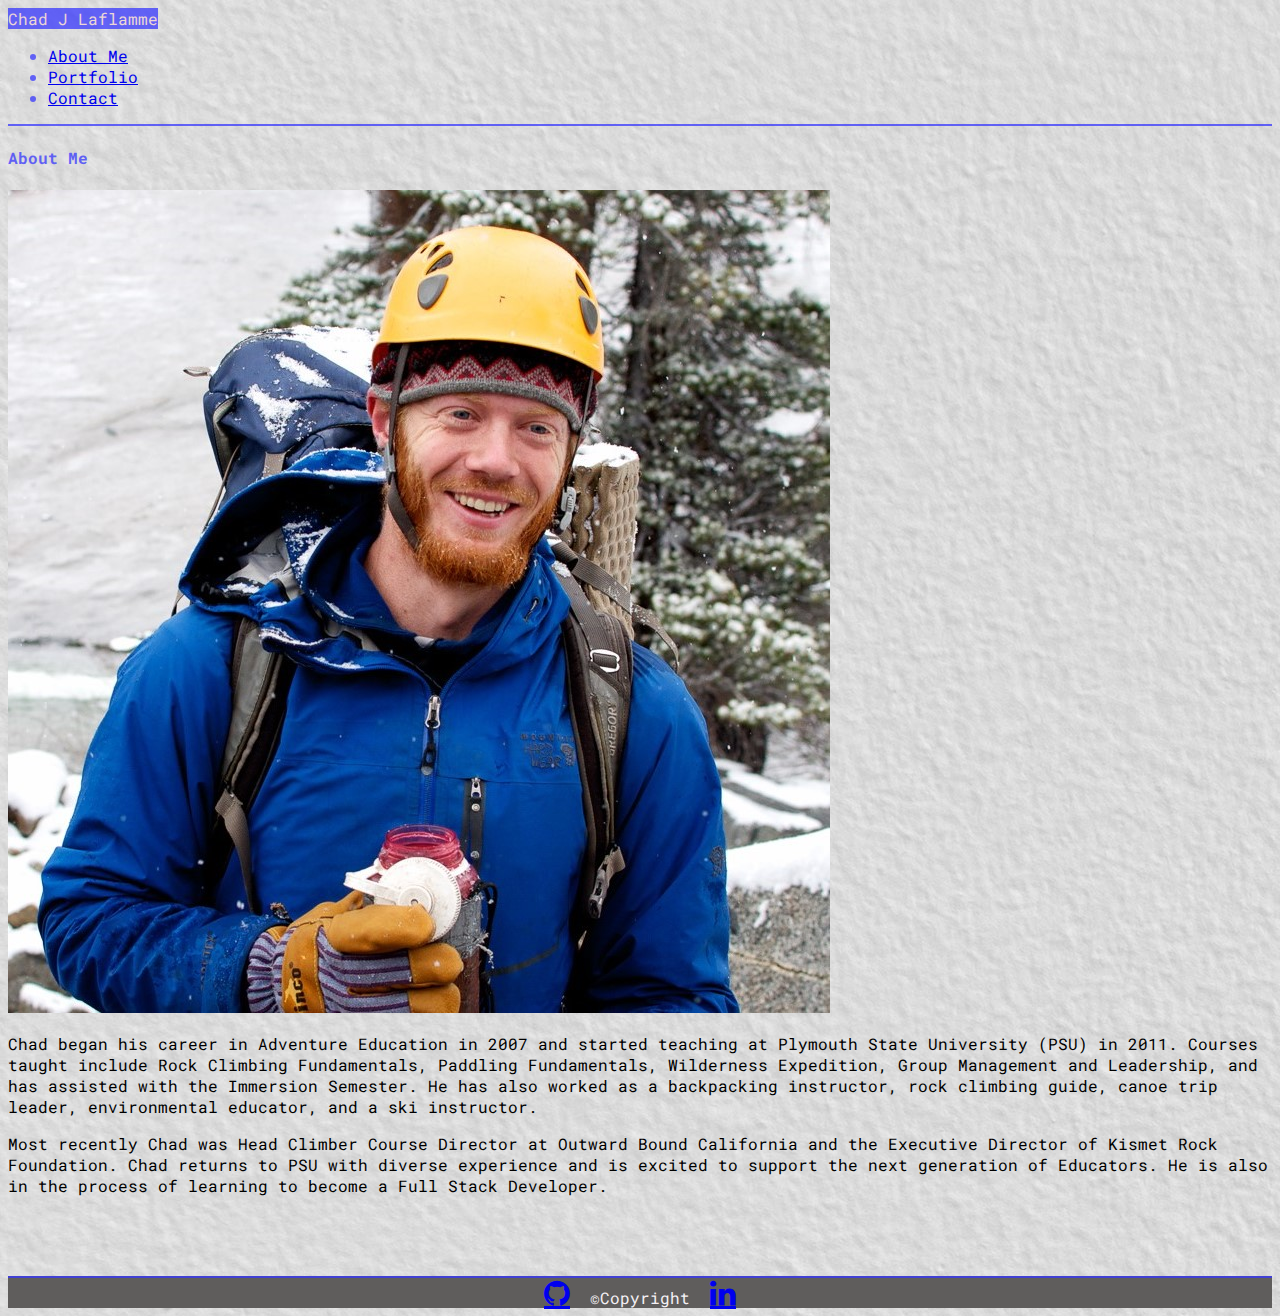
<file: index.html>
<!DOCTYPE html>
<html lang="en">

<head>
  <meta charset="UTF-8" />
  <meta name="viewport" content="width=device-width, initial-scale=1.0" />
  <link rel="stylesheet" href="https://cdnjs.cloudflare.com/ajax/libs/font-awesome/4.7.0/css/font-awesome.min.css" />
  <link rel="stylesheet" href="https://stackpath.bootstrapcdn.com/bootstrap/4.5.0/css/bootstrap.min.css" integrity="sha384-9aIt2nRpC12Uk9gS9baDl411NQApFmC26EwAOH8WgZl5MYYxFfc+NcPb1dKGj7Sk" crossorigin="anonymous" />
  <link rel="stylesheet" href="style.css" type="text/css" />
  <link rel="icon" href="./CJLfavicon/favicon-32x32.png" />
  <title>About Me - Chad J Laflamme</title>
</head>

<body>

  <nav class="navbar bg-light m-0 py-0 px-0 px-md-5">
    <span class="navbar-brand m-0 p-3 navname col-12 col-md-4">Chad J Laflamme</span>
    <ul class="nav col-12 col-md-8 justify-content-center justify-content-md-end">
      <li class="nav-item">
        <a class="nav-link active" href="index.html">About Me</a>
      </li>
      <li class="nav-item">
        <a class="nav-link" href="portfolio.html">Portfolio</a>
      </li>
      <li class="nav-item">
        <a class="nav-link" href="contact.html">Contact</a>
      </li>
    </ul>
  </nav>

  <main class="container">
    <div class="row">
      <div class="col-12 col-lg-8">
        <div class="card mt-4">
          <div class="card-header">
            <h4>About Me</h4>
          </div>
          <div class="card-body text-wrap">
            <img src="./images/Profile_crop_(4).jpeg" alt="Portrait of Chad" class="img-thumbnail float-left m-2 col-12 col-md-6" />
            <p class="card-text text-wrap">Chad began his career in Adventure Education in 2007 and started teaching at
              Plymouth State University (PSU) in 2011. Courses taught include Rock Climbing Fundamentals, Paddling
              Fundamentals, Wilderness Expedition, Group Management and Leadership, and has assisted with the Immersion
              Semester. He has also worked as a backpacking instructor, rock climbing guide, canoe trip leader,
              environmental educator, and a ski instructor.</p>
            <p class="card-text text-wrap"> Most recently Chad was Head Climber Course Director at Outward Bound
              California and the Executive Director of Kismet Rock Foundation. Chad returns to PSU with diverse
              experience and is excited to support the next generation of Educators. He is also in the process of
              learning to become a Full Stack Developer.</p>

          </div>
        </div>
      </div>
    </div>
  </main>

  <footer class="footer mt-auto py-3 fixed-bottom">
    <div class="container">
      <a href="https://github.com/cjlaflamme1" class="fa fa-github" target="_blank"></a>
      <span>&copy;Copyright</span>
      <a href="https://www.linkedin.com/in/chad-j-laflamme/" class="fa fa-linkedin" target="_blank"></a>
    </div>
  </footer>

</body>

</html>
</file>
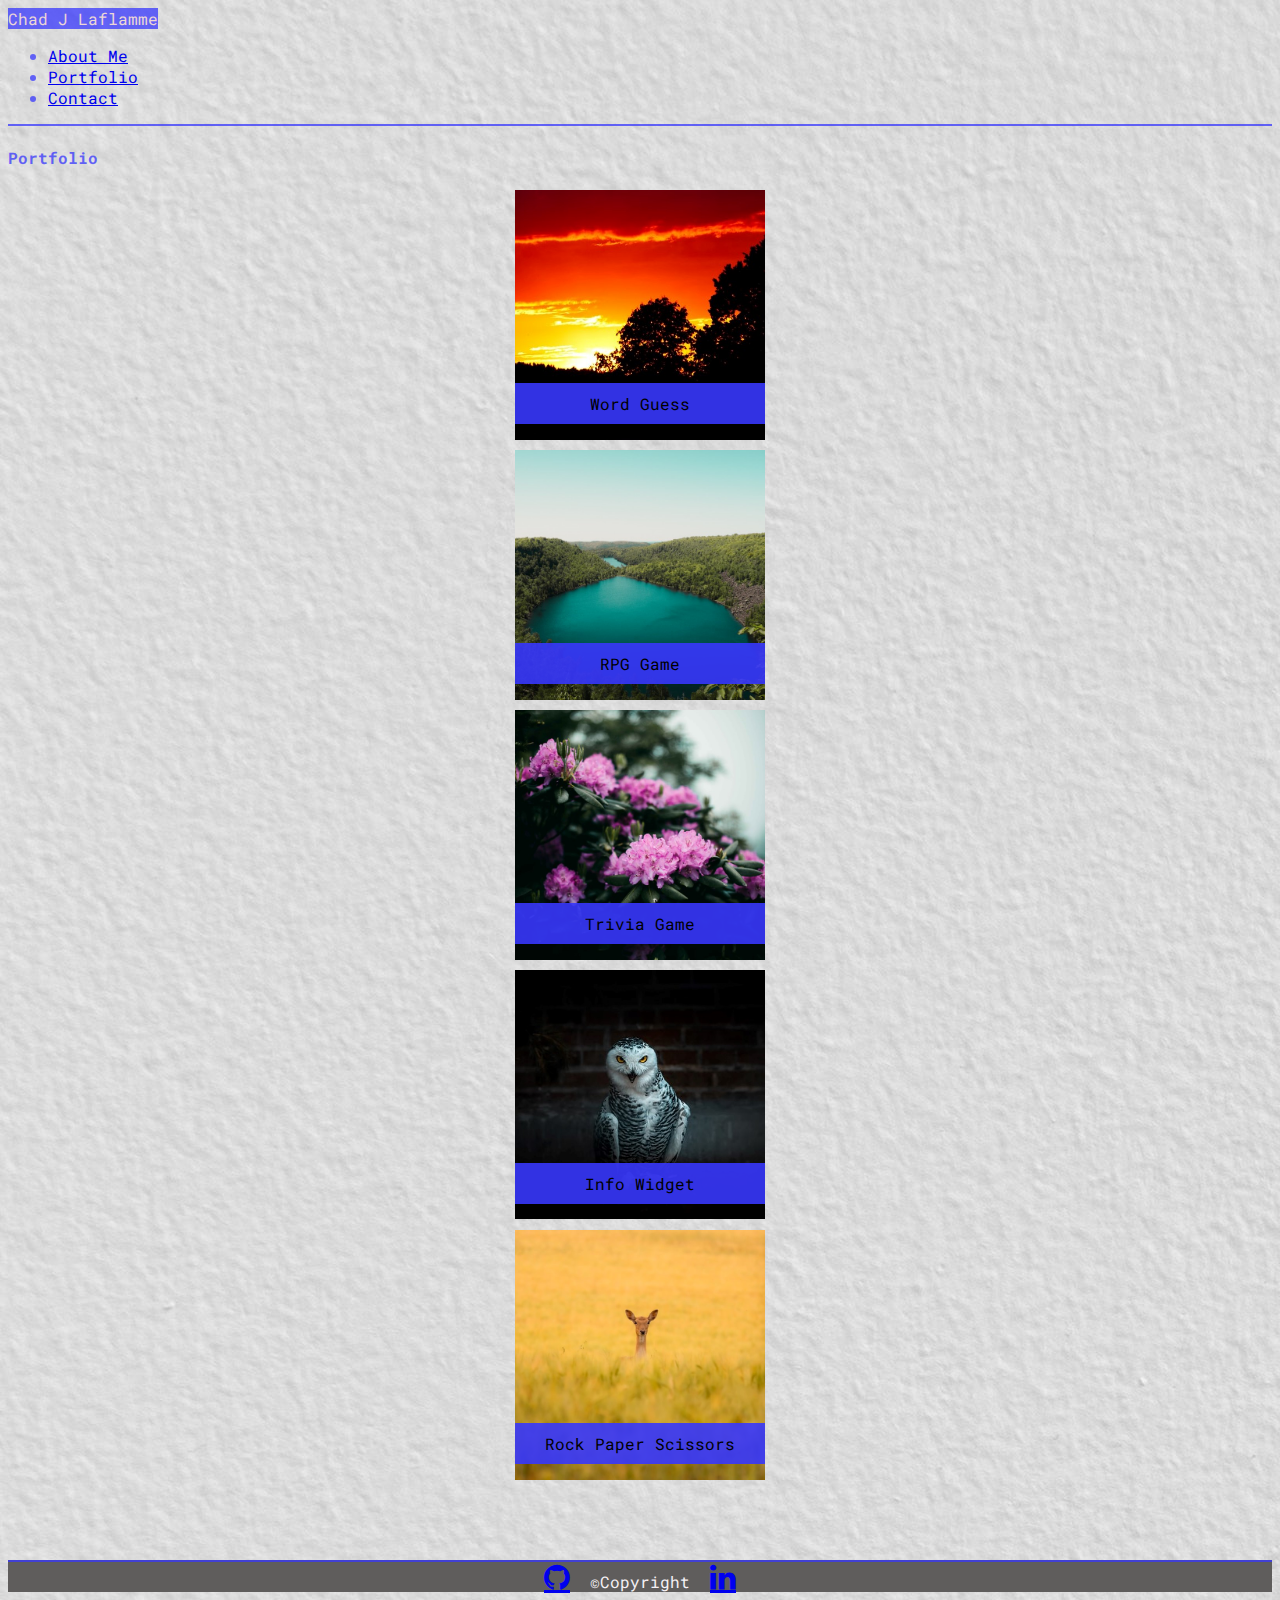
<file: portfolio.html>
<!DOCTYPE html>
<html lang="en">
<head>
    <meta charset="UTF-8" />
    <meta name="viewport" content="width=device-width, initial-scale=1.0" />
    <link rel="stylesheet" href="https://cdnjs.cloudflare.com/ajax/libs/font-awesome/4.7.0/css/font-awesome.min.css" />
    <link rel="stylesheet" href="https://stackpath.bootstrapcdn.com/bootstrap/4.5.0/css/bootstrap.min.css" integrity="sha384-9aIt2nRpC12Uk9gS9baDl411NQApFmC26EwAOH8WgZl5MYYxFfc+NcPb1dKGj7Sk" crossorigin="anonymous" />
    <link rel="stylesheet" href="style.css" type="text/css" />
    <link rel="icon" href="./CJLfavicon/favicon-32x32.png" />
    <title>Portfolio - Chad J Laflamme</title>
</head>
<body>

  <nav class="navbar bg-light m-0 py-0 px-0 px-md-5">
    <span class="navbar-brand m-0 p-3 navname col-12 col-md-4">Chad J Laflamme</span>
    <ul class="nav col-12 col-md-8 justify-content-center justify-content-md-end">
      <li class="nav-item">
        <a class="nav-link active" href="index.html">About Me</a>
      </li>
      <li class="nav-item">
        <a class="nav-link" href="portfolio.html">Portfolio</a>
      </li>
      <li class="nav-item">
        <a class="nav-link" href="contact.html">Contact</a>
      </li>
    </ul>
  </nav>
    
    <main class="container">
      <div class="row">
        <div class="col-12 col-lg-8">
          <div class="card mt-4">
            <div class="card-header">
              <h4>Portfolio</h4>
            </div>
            <!-- Begin portfolio project section. All projects are just placeholders and images were taken from Unsplash.com  -->
            <div class="row">
              <div class="portfolioImage portfolioImage1 card-body col-12 col-md-6 col-lg-6" title="Word Guess Photo">
                <p class="text-over-image">Word Guess</p>
              </div>
              <div class="portfolioImage portfolioImage2 card-body col-12 col-md-6 col-lg-6" title="RPG Game Photo">
                <p class="text-over-image">RPG Game</p>
              </div>
            </div>

            <div class="row">
              <div class="portfolioImage portfolioImage3 card-body col-12 col-md-6 col-lg-6" title="Trivia Game Photo">
                <p class="text-over-image">Trivia Game</p>
              </div>
              <div class="portfolioImage portfolioImage4 card-body col-12 col-md-6 col-lg-6" title="Info Widget Photo">
                <p class="text-over-image">Info Widget</p>
              </div>
            </div>
            
            <div class="row">
              <div class="portfolioImage portfolioImage5 card-body col-12 col-md-6 col-lg-6" title="Rock Paper Scissors Photo">
                <p class="text-over-image">Rock Paper Scissors</p>
              </div>
            </div> 

          </div>
        </div>
      </div>
    </main>

    <footer class="footer mt-auto py-3 fixed-bottom">
      <div class="container">
        <a href="https://github.com/cjlaflamme1" class="fa fa-github" target="_blank"></a>
        <span>&copy;Copyright</span>
        <a href="https://www.linkedin.com/in/chad-j-laflamme/" class="fa fa-linkedin" target="_blank"></a>
      </div>
    </footer>
    
</body>
</html>
</file>
<file: style.css>
@import url('https://fonts.googleapis.com/css2?family=Roboto+Mono&display=swap');

* {
    font-family: 'Roboto Mono', monospace, sans-serif;
}

/* background image */

body {
    background-image: url("./images/background-cement-concrete-paint-242236.jpg");
}

/* Navbar */

nav > span.navname {
    background-color: rgba(55, 55, 252, 0.75);
    color:rgb(236, 214, 214);
    width: 100%;
    text-align: center;
}

nav ul.nav {
    justify-content: flex-end;
}

nav ul li.nav-item {
    color:rgb(55, 55, 252, 0.75);
    
}

nav.navbar {
    border-bottom: 2px solid rgba(55, 55, 252, 0.75);
}

main {
    margin-bottom: 80px;
}

main div.card-header {
    color: rgba(55, 55, 252, 0.75);
}

/* Portfolio Styles */

div.portfolioImage {
    background-image: url(https://via.placeholder.com/250);
    background-position: center;
    background-size: 250px;
    height: 250px;
    background-repeat: no-repeat;
    margin-top: 10px;
    margin-bottom: 10px;
    justify-content: center;
    display: flex;
    
}

div.portfolioImage1 {
    background-image: url(./images/example_1.jpg);
}

div.portfolioImage2 {
    background-image: url(./images/example_2.jpg);
}

div.portfolioImage3 {
    background-image: url(./images/example_3.jpg);
}

div.portfolioImage4 {
    background-image: url(./images/example_4.jpg);
}

div.portfolioImage5 {
    background-image: url(./images/example_5.jpg);
}

p.text-over-image {
    align-self: flex-end;
    text-align: center;
    background-color: rgba(55, 55, 252, 0.9);
    width: 250px;
    padding-top: 10px;
    padding-bottom: 10px;
    
}

/* footer */

footer.footer {
    text-align: center;
    background-color: rgb(95, 93, 92);
    color: rgb(245, 241, 245);
    border-top: 2px solid rgba(55, 55, 252, 0.75);
}

footer div a.fa {
    font-size: 30px;
    margin-left: 10px;
    margin-right: 10px;
}
</file>
